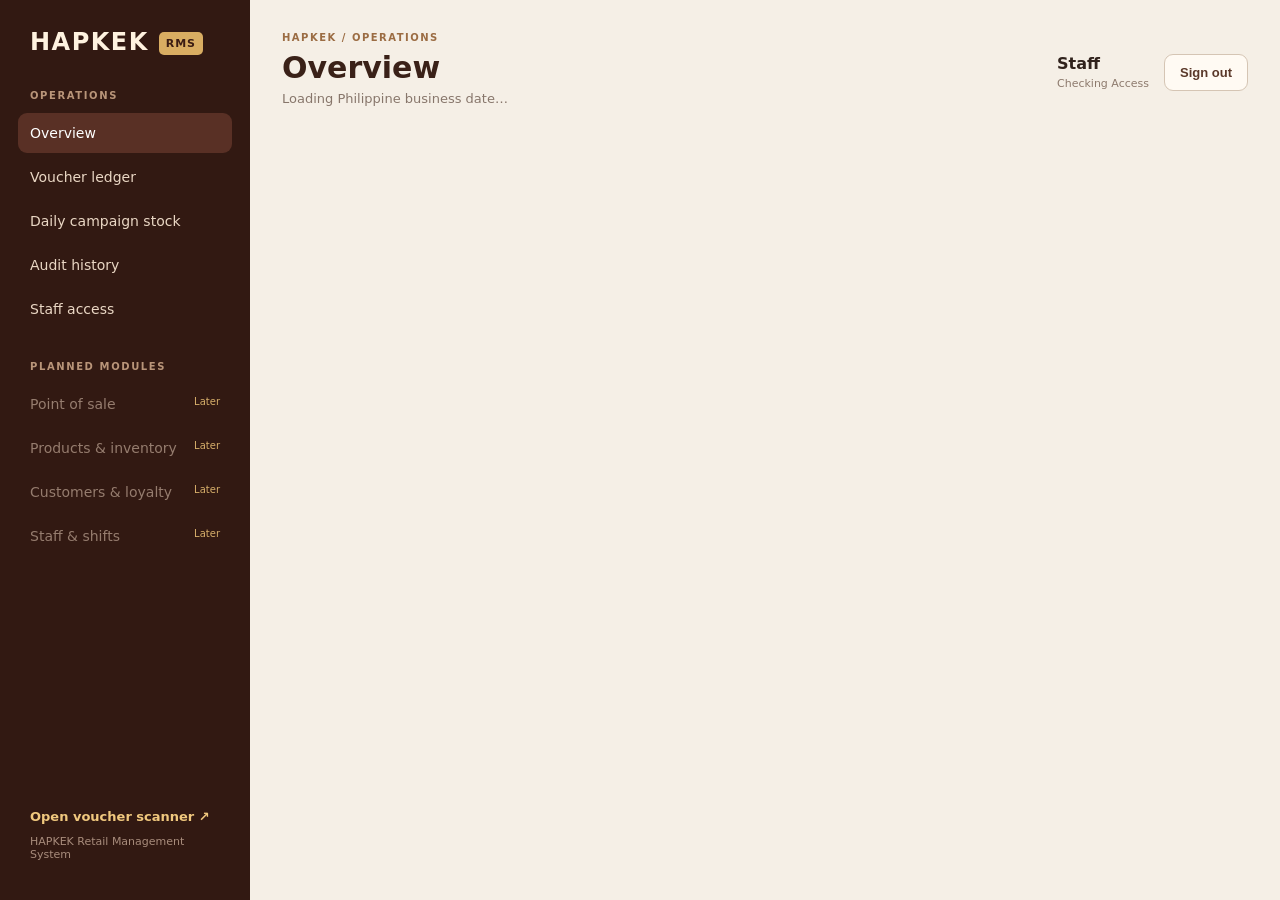
<file: HAPKEK/rms/index.html>
<!doctype html>
<html lang="en">
<head>
<meta charset="utf-8"><meta name="viewport" content="width=device-width,initial-scale=1,viewport-fit=cover">
<meta name="theme-color" content="#321912"><title>HAPKEK RMS — Operations</title><link rel="stylesheet" href="rms.css">
</head>
<body>
<div class="layout">
  <aside class="sidebar">
    <a class="brand" href="./">HAPKEK <span>RMS</span></a>
    <div class="side-label">OPERATIONS</div>
    <a class="nav active" href="#overview">Overview</a>
    <a class="nav" href="#vouchers">Voucher ledger</a>
    <a class="nav" href="#campaign">Daily campaign stock</a>
    <a class="nav" href="#audit">Audit history</a>
    <a class="nav" href="#users">Staff access</a>
    <div class="side-label later-label">PLANNED MODULES</div>
    <span class="nav disabled">Point of sale <small>Later</small></span>
    <span class="nav disabled">Products & inventory <small>Later</small></span>
    <span class="nav disabled">Customers & loyalty <small>Later</small></span>
    <span class="nav disabled">Staff & shifts <small>Later</small></span>
    <div class="sidebar-bottom"><a href="../staff-app/" class="scanner-link">Open voucher scanner ↗</a><p>HAPKEK Retail Management System</p></div>
  </aside>
  <main class="main">
    <header class="topbar"><div><p class="eyebrow">HAPKEK / OPERATIONS</p><h1>Overview</h1><p id="dateLine" class="muted">Loading Philippine business date…</p></div><div class="userbox"><div><strong id="userName">Staff</strong><small id="userRole">Checking access</small></div><button id="logout" class="outline">Sign out</button></div></header>
    <section id="loginPanel" class="panel login-panel" hidden><h2>RMS sign in</h2><p class="muted">Use your authorized HAPKEK staff account.</p><form id="loginForm"><label>Choose your nickname<select id="nickname" required><option value="">Loading users…</option></select></label><label>4-digit PIN<input id="pin" type="password" inputmode="numeric" pattern="[0-9]{4}" maxlength="4" required></label><button class="primary">Log in</button><p id="loginError" class="error" role="alert"></p></form></section>
    <section id="accessPanel" class="panel" hidden><h2>RMS access required</h2><p>Your account can use the voucher scanner but does not have permission to view management reporting.</p><a href="../staff-app/">Open voucher scanner</a></section>
    <div id="appContent" hidden>
      <section class="metric-grid" id="overview">
        <article class="metric"><span>Game plays today</span><strong id="plays">—</strong><small>Completed leaderboard submissions</small></article>
        <article class="metric"><span>Vouchers issued</span><strong id="issued">—</strong><small>Today's Philippine date</small></article>
        <article class="metric"><span>Vouchers redeemed</span><strong id="redeemed">—</strong><small>Confirmed store redemptions</small></article>
        <article class="metric"><span>Still outstanding</span><strong id="outstanding">—</strong><small>Issued today, not yet redeemed</small></article>
      </section>
      <section class="panel" id="campaign"><div class="section-head"><div><p class="eyebrow">PROMOTION OPERATIONS</p><h2>Daily prize inventory</h2></div><span class="pill">Asia / Manila</span></div><div class="table-wrap"><table><thead><tr><th>Prize</th><th>Daily allocation</th><th>Issued</th><th>Remaining</th><th>State</th></tr></thead><tbody id="prizeRows"><tr><td colspan="5">Loading campaign inventory…</td></tr></tbody></table></div></section>
      <section class="panel" id="vouchers"><div class="section-head"><div><p class="eyebrow">ISSUANCE & REDEMPTION</p><h2>Voucher ledger</h2></div><div class="filters"><select id="voucherStatus"><option value="all">All vouchers</option><option value="issued">Unredeemed</option><option value="redeemed">Redeemed</option></select><input id="voucherDate" type="date"><button id="refreshVouchers" class="outline">Refresh</button></div></div><div class="table-wrap"><table><thead><tr><th>Voucher</th><th>Prize</th><th>Player ID</th><th>Issued</th><th>Status</th><th>Redeemed by</th></tr></thead><tbody id="voucherRows"><tr><td colspan="6">Loading voucher records…</td></tr></tbody></table></div></section>
      <section class="panel" id="users" hidden><div class="section-head"><div><p class="eyebrow">ACCESS CONTROL</p><h2>Staff access</h2></div></div><form id="userAccessForm" class="filters"><label>Existing nickname<select id="staffNickname" required></select></label><label>Temporary 4-digit PIN<input id="temporaryPin" type="password" inputmode="numeric" pattern="[0-9]{4}" maxlength="4" required></label><button class="primary">Issue / reset access</button></form><p id="userAccessMessage" class="muted" role="status"></p><div class="table-wrap"><table><thead><tr><th>Nickname</th><th>Role</th><th>Access</th><th>PIN setup</th></tr></thead><tbody id="userRows"></tbody></table></div></section><section class="panel" id="audit"><div class="section-head"><div><p class="eyebrow">ACCOUNTABILITY</p><h2>Recent audit activity</h2></div><button id="refreshAudit" class="outline">Refresh</button></div><div class="table-wrap"><table><thead><tr><th>Time</th><th>Staff</th><th>Action</th><th>Record</th><th>Details</th></tr></thead><tbody id="auditRows"><tr><td colspan="5">Loading audit events…</td></tr></tbody></table></div></section>
      <footer>HAPKEK RMS · Operational data from the shared HAPKEK server</footer>
    </div>
  </main>
</div>
<script>window.HAPKEK_RMS_API=window.HAPKEK_RMS_API||"";</script><script src="rms.js"></script>
</body></html>
</file>
<file: HAPKEK/rms/rms.css>
:root{font-family:Inter,ui-sans-serif,system-ui,-apple-system,"Segoe UI",sans-serif;color:#30221c;background:#f5efe6;font-synthesis:none}*{box-sizing:border-box}body{margin:0}.layout{min-height:100vh;display:grid;grid-template-columns:250px 1fr}.sidebar{background:#321912;color:#f8ead5;padding:28px 18px;display:flex;flex-direction:column;min-height:100vh}.brand{font-size:24px;font-weight:950;letter-spacing:1.5px;color:#fff2df;text-decoration:none;padding:0 12px 34px}.brand span{font-size:11px;letter-spacing:1px;background:#d9ad62;color:#3a1c13;border-radius:5px;padding:5px 7px;vertical-align:middle}.side-label{font-size:10px;font-weight:800;letter-spacing:1.6px;color:#b99579;padding:0 12px 10px}.nav{display:block;color:#ead7c4;text-decoration:none;padding:12px;border-radius:9px;margin:2px 0;font-size:14px}.nav.active,.nav:hover{background:#593025;color:#fff}.nav.disabled{color:#957c6e;display:flex;justify-content:space-between}.nav small{font-size:10px;color:#d6ae6a}.later-label{margin-top:30px}.sidebar-bottom{margin-top:auto;padding:20px 12px 0;font-size:11px;color:#a88c7c}.scanner-link{color:#f0c87e;text-decoration:none;font-size:13px;font-weight:700}.main{padding:32px;max-width:1600px;width:100%;margin:0 auto}.topbar{display:flex;align-items:center;justify-content:space-between;gap:20px;margin-bottom:28px}.eyebrow{font-size:10px;letter-spacing:1.5px;font-weight:800;color:#9b6c43;margin:0 0 7px}.topbar h1{font-size:30px;margin:0;color:#3a2118}.muted{color:#87766b;font-size:13px;margin:6px 0}.userbox{display:flex;align-items:center;gap:15px}.userbox strong,.userbox small{display:block}.userbox small{color:#8d7a6d;font-size:11px;margin-top:4px;text-transform:capitalize}.outline,.primary{border-radius:9px;padding:10px 15px;font-weight:700;font-size:13px;cursor:pointer}.outline{border:1px solid #d5c5b4;background:#fffaf3;color:#5a3829}.primary{border:0;background:#81271e;color:white;width:100%;padding:13px}.metric-grid{display:grid;grid-template-columns:repeat(4,minmax(0,1fr));gap:15px;margin-bottom:18px}.metric,.panel{background:#fffdf9;border:1px solid #e8ded2;border-radius:15px;box-shadow:0 5px 20px #47261108}.metric{padding:20px}.metric span{font-size:12px;color:#806d60;font-weight:650}.metric strong{display:block;font-size:32px;margin:9px 0 4px;color:#78251d}.metric small{font-size:11px;color:#9b8b7e}.panel{padding:22px;margin-bottom:18px}.section-head{display:flex;align-items:center;justify-content:space-between;gap:16px;margin-bottom:16px}.section-head h2,.panel h2{margin:0;font-size:19px}.pill{background:#f4eadb;color:#80532d;padding:7px 10px;border-radius:30px;font-size:11px;font-weight:700}.table-wrap{overflow:auto}table{border-collapse:collapse;width:100%;font-size:12px;white-space:nowrap}th{text-align:left;color:#8b786b;font-size:10px;text-transform:uppercase;letter-spacing:.7px;background:#faf5ee}th,td{padding:12px 11px;border-bottom:1px solid #eee6dd}td{color:#554237}.status{font-size:10px;font-weight:800;padding:5px 8px;border-radius:30px;background:#e9f4e9;color:#27633a}.status.used{background:#f5e8e4;color:#8a3327}.filters{display:flex;gap:8px;align-items:center}.filters input,.filters select,input{border:1px solid #d8cabc;background:#fffdf9;border-radius:8px;padding:9px;font:inherit;color:#453329}.filters input,.filters select{font-size:12px}.login-panel{max-width:420px;margin:10vh auto}.login-panel label{display:block;font-size:12px;font-weight:700;margin:14px 0}.login-panel input{display:block;width:100%;margin-top:6px;padding:12px}.error{color:#a52d21;font-size:12px;min-height:18px}.access{padding:14px;color:#8c2c20}footer{text-align:center;color:#9b8b7d;font-size:11px;padding:20px}@media(max-width:1050px){.metric-grid{grid-template-columns:repeat(2,minmax(0,1fr))}.layout{grid-template-columns:210px 1fr}.main{padding:22px}}@media(max-width:720px){.layout{display:block}.sidebar{min-height:0;padding:15px;display:block}.brand{display:block;padding:0 8px 12px}.sidebar .nav,.side-label,.later-label{display:none}.sidebar-bottom{padding:0 8px}.sidebar-bottom p{display:none}.main{padding:18px 12px}.topbar{align-items:flex-start}.topbar h1{font-size:24px}.userbox{gap:8px}.userbox strong{font-size:12px}.userbox .outline{padding:8px}.metric-grid{gap:8px}.metric{padding:14px}.metric strong{font-size:25px}.metric small{font-size:10px}.panel{padding:15px}.section-head{align-items:flex-start;flex-direction:column}.filters{width:100%;flex-wrap:wrap}.filters input{min-width:0;flex:1}}
</file>
